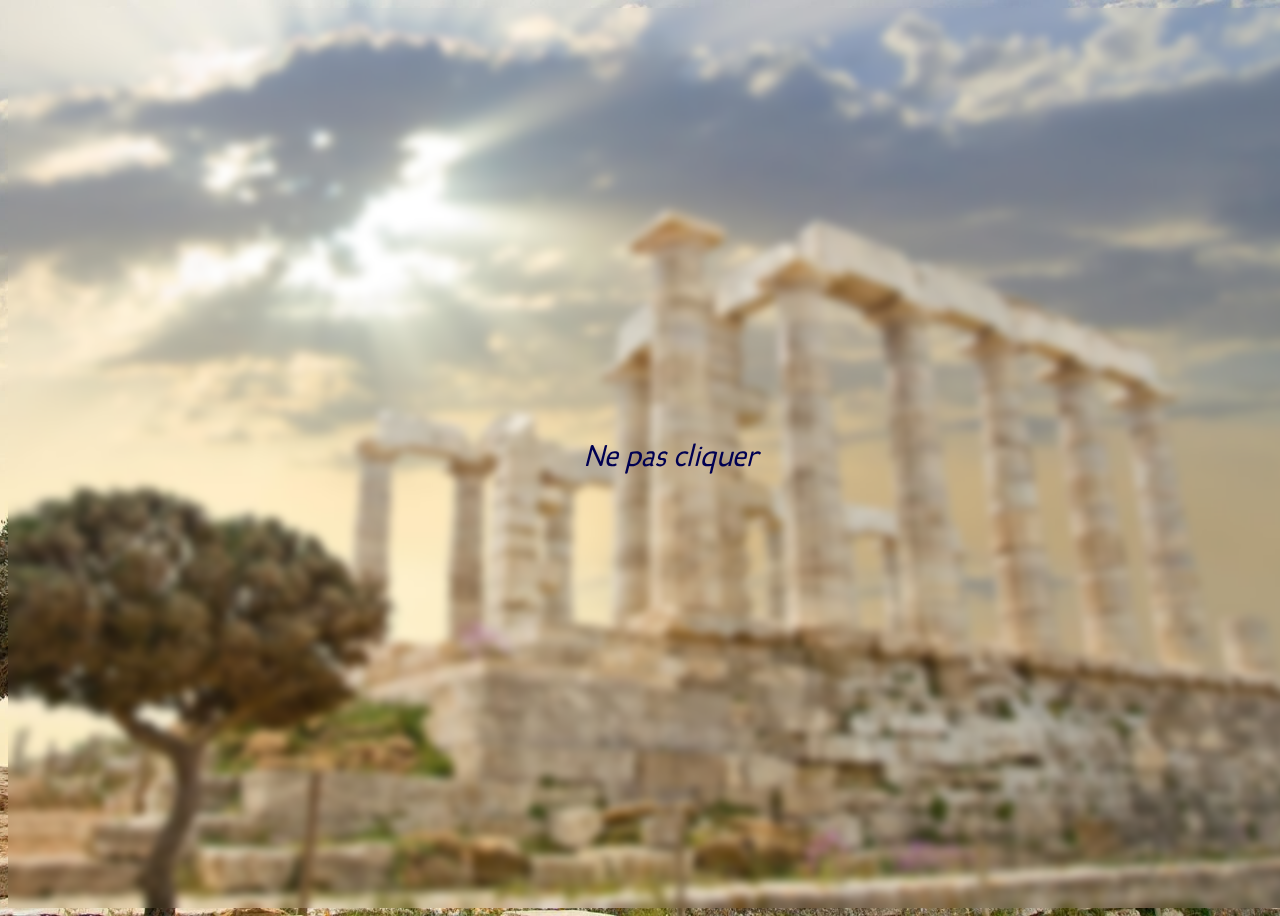
<file: index.html>
<!DOCTYPE html>

<html>

    <head>
        <title>Un club de pensée philosophique</title>
        <meta http-equiv="Content-Type" content="text/html; charset=UTF-8"/>

        <link rel="stylesheet" href="style.css">
    </head>

    <body class="background-greek">
            


        <a href="merciMmeBesses.html"> <p class="text-center" style="position: fixed; top:45%; left:45%">Ne pas cliquer</p> </a>


            
        



    </body>

</html>
</file>
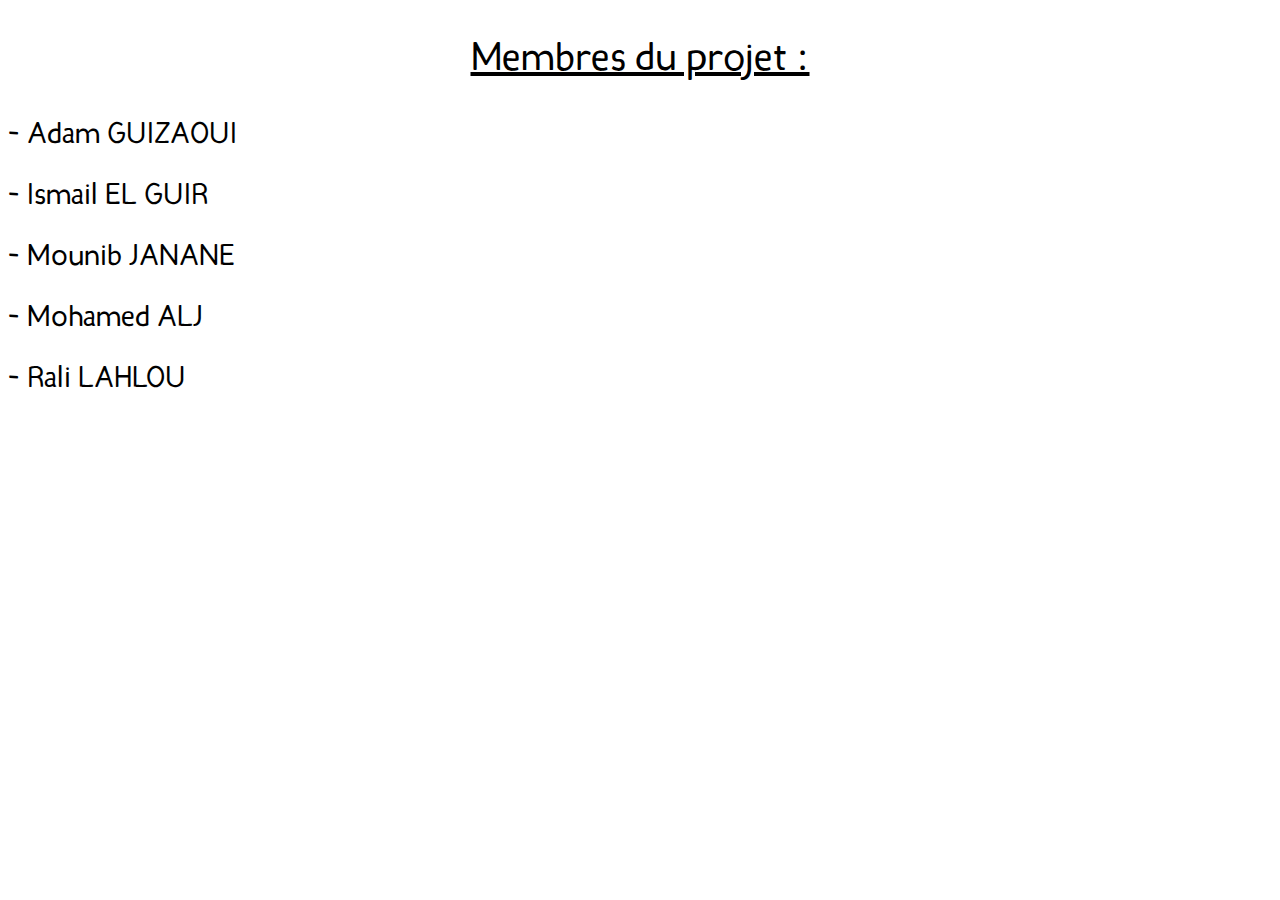
<file: credits.html>
<!DOCTYPE html>

<html>

    <head>
        <meta http-equiv="Content-Type" content="text/html; charset=UTF-8"/>
        <link rel="stylesheet" href="style.css">
    </head>
        <p class="text-center text-title"> Membres du projet : </p>

        <p> - Adam GUIZAOUI</p>
        <p> - Ismail EL GUIR</p>
        <p> - Mounib JANANE</p>
        <p> - Mohamed ALJ</p>
        <p> - Rali LAHLOU</p>


    <body>


    </body>

</html>
</file>
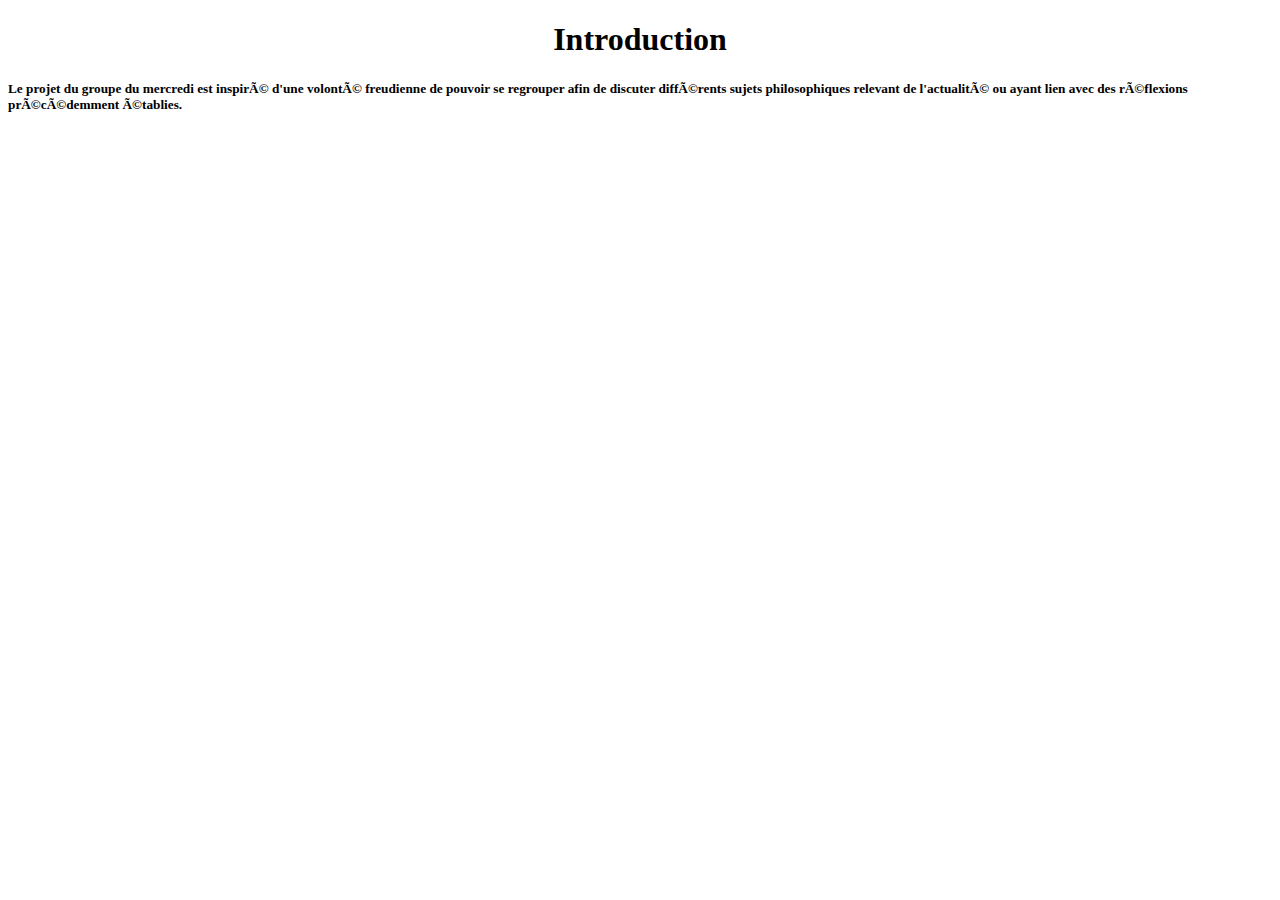
<file: introduction.html>
<!DOCTYPE html>

<html>
    <head>
        <title>Introduction</title>
        <meta content="charset=UTF-8">
    </head>

    <body>
      <center>
        <h1>Introduction</h1>
      </center>
        <h5>Le projet du groupe du mercredi est inspiré d'une volonté freudienne de pouvoir se regrouper afin de discuter différents sujets philosophiques relevant de l'actualité ou ayant lien avec des réflexions précédemment établies. </h5>
    </body>
</html>
</file>
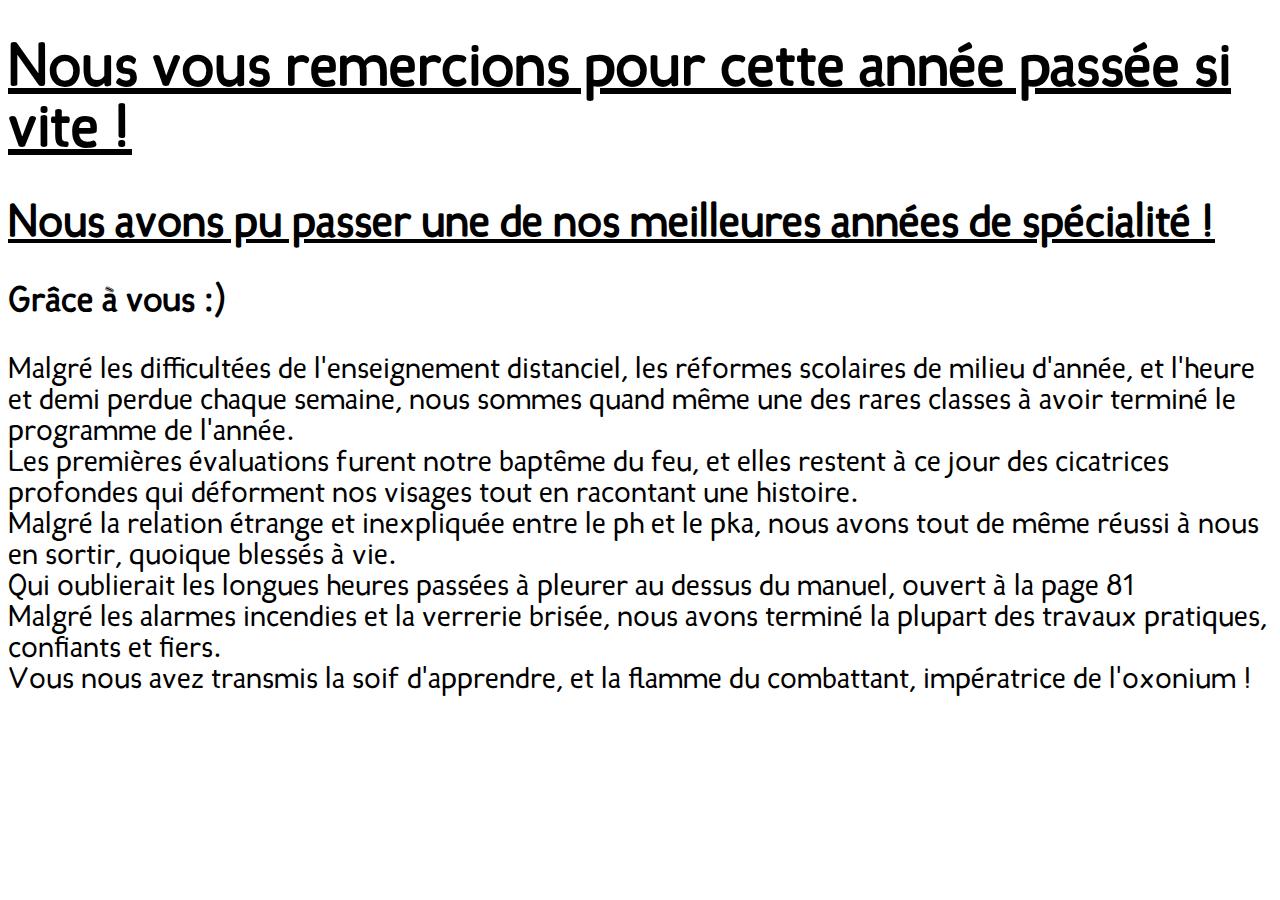
<file: MerciMmeBesses.html>
<!DOCTYPE html>

<html>

    <head>
        <title>Merci Madame !!!</title>

        <meta http-equiv="Content-Type" content="text/html; charset=UTF-8"/>
        <link rel="stylesheet" href="style.css">
    </head>



    <body>
        <h1 class = "titre">
            Nous vous remercions pour cette année passée si vite !
        </h1 >
        <h2 class = "titre2">
            Nous avons pu passer une de nos meilleures années de spécialité ! 
        </h2>
        <h3>
            Grâce à vous :)
        </h3>
        <p>
          Malgré les difficultées de l'enseignement distanciel, les réformes scolaires de milieu d'année, et l'heure et demi perdue chaque semaine, nous sommes quand même une des rares classes à avoir terminé le programme de l'année. <br> Les premières évaluations furent notre baptême du feu, et elles restent à ce jour des cicatrices profondes qui déforment nos visages tout en racontant une histoire. <br> Malgré la relation étrange et inexpliquée entre le ph et le pka, nous avons tout de même réussi à nous en sortir, quoique blessés à vie. <br> Qui oublierait les longues heures passées à pleurer au dessus du manuel, ouvert à la page 81 <br> Malgré les alarmes incendies et la verrerie brisée, nous avons terminé la plupart des travaux pratiques, confiants et fiers. <br> Vous nous avez transmis la soif d'apprendre, et la flamme du combattant, impératrice de l'oxonium !    
        </p>

     
    </body>

</html>
</file>
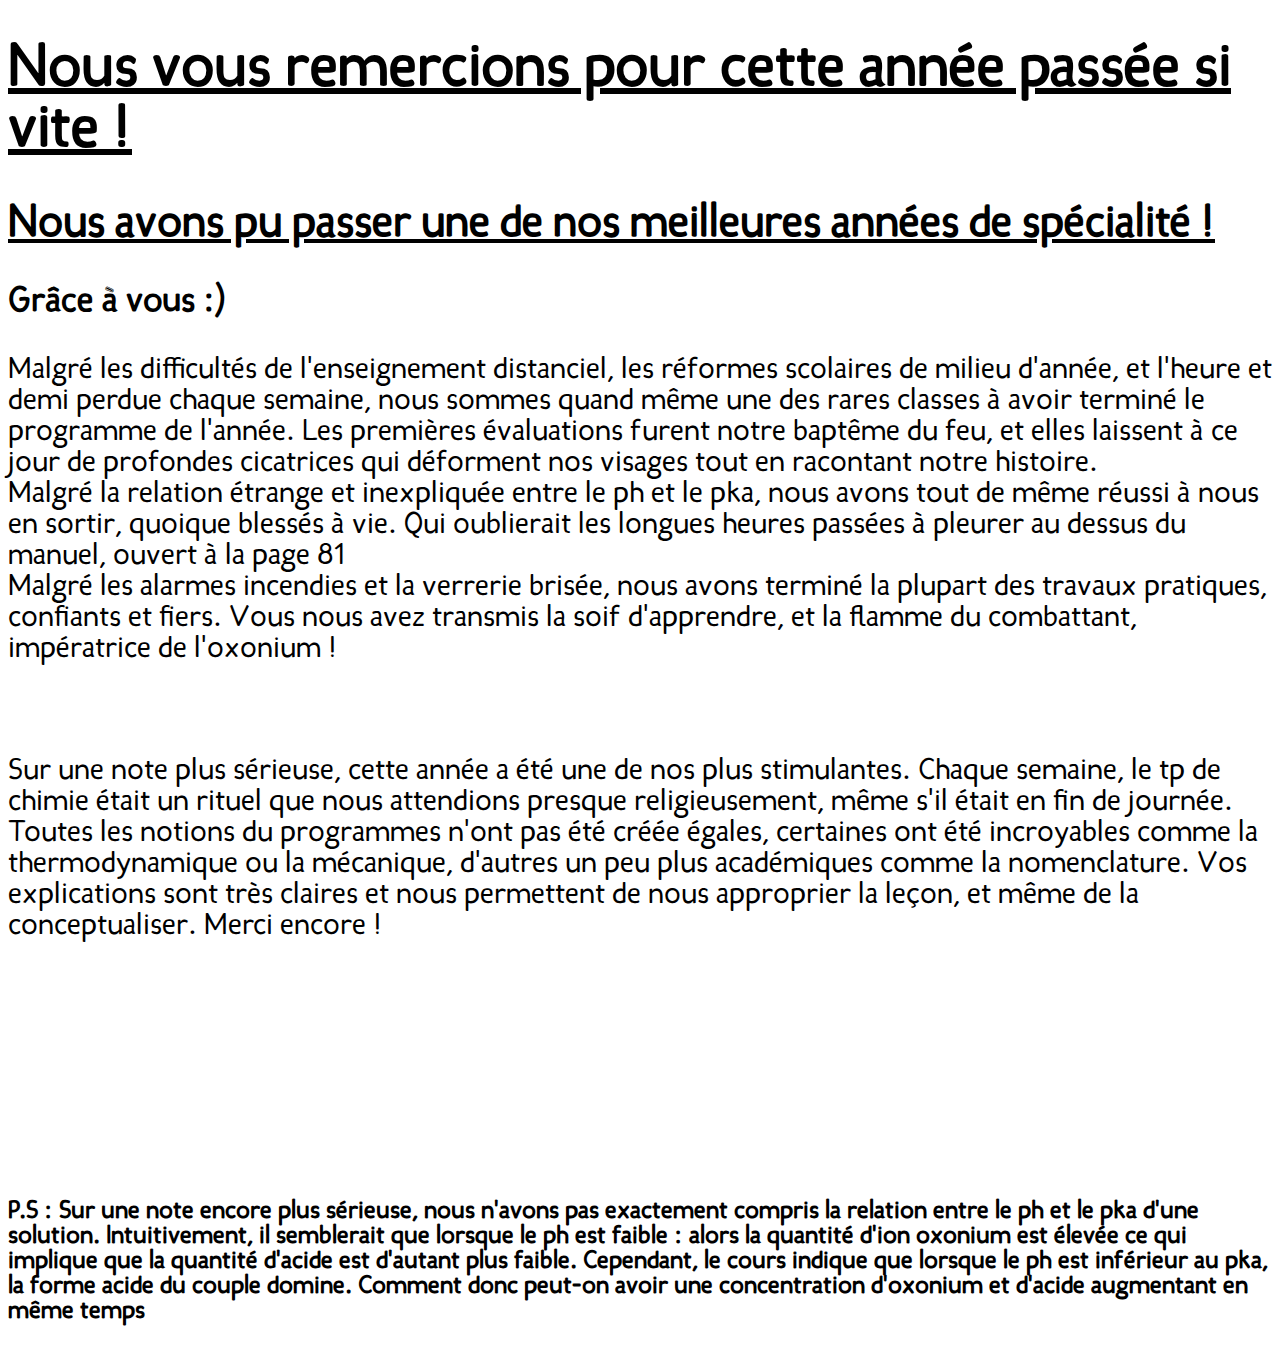
<file: merciMmeBesses.html>
<!DOCTYPE html>

<html>

    <head>
        <title>Merci Madame !!!</title>

        <meta http-equiv="Content-Type" content="text/html; charset=UTF-8"/>
        <link rel="stylesheet" href="style.css">
    </head>



    <body>
        <h1 class = "titre">
            Nous vous remercions pour cette année passée si vite !
        </h1 >
        <h2 class = "titre2">
            Nous avons pu passer une de nos meilleures années de spécialité ! 
        </h2>
        <h3>
            Grâce à vous :)
        </h3>
        <p>
          Malgré les difficultés de l'enseignement distanciel, les réformes scolaires de milieu d'année, et l'heure et demi perdue chaque semaine, nous sommes quand même une des rares classes à avoir terminé le programme de l'année. Les premières évaluations furent notre baptême du feu, et elles laissent à ce jour de profondes cicatrices qui déforment nos visages tout en racontant notre histoire. <br> Malgré la relation étrange et inexpliquée entre le ph et le pka, nous avons tout de même réussi à nous en sortir, quoique blessés à vie. Qui oublierait les longues heures passées à pleurer au dessus du manuel, ouvert à la page 81 <br> Malgré les alarmes incendies et la verrerie brisée, nous avons terminé la plupart des travaux pratiques, confiants et fiers. Vous nous avez transmis la soif d'apprendre, et la flamme du combattant, impératrice de l'oxonium !    
        </p>
        
        
        <br>

        
        <p>Sur une note plus sérieuse, cette année a été une de nos plus stimulantes. Chaque semaine, le tp de chimie était un rituel que nous attendions presque religieusement, même s'il était en fin de journée. Toutes les notions du programmes n'ont pas été créée égales, certaines ont été incroyables comme la thermodynamique ou la mécanique, d'autres un peu plus académiques comme la nomenclature. Vos explications sont très claires et nous permettent de nous approprier la leçon, et même de la conceptualiser. Merci encore !</p>
        
        
        
        
        
        
        
                        <br>
        <br>
                <br>
        <br>
                <br>
        <br>
        
        
        
        <h5> P.S : Sur une note encore plus sérieuse, nous n'avons pas exactement compris la relation entre le ph et le pka d'une solution. Intuitivement, il semblerait que lorsque le ph est faible : alors la quantité d'ion oxonium est élevée ce qui implique que la quantité d'acide est d'autant plus faible. Cependant, le cours indique que lorsque le ph est inférieur au pka, la forme acide du couple domine. Comment donc peut-on avoir une  concentration d'oxonium et d'acide augmentant en même temps </h5>


     
    </body>

</html>
</file>
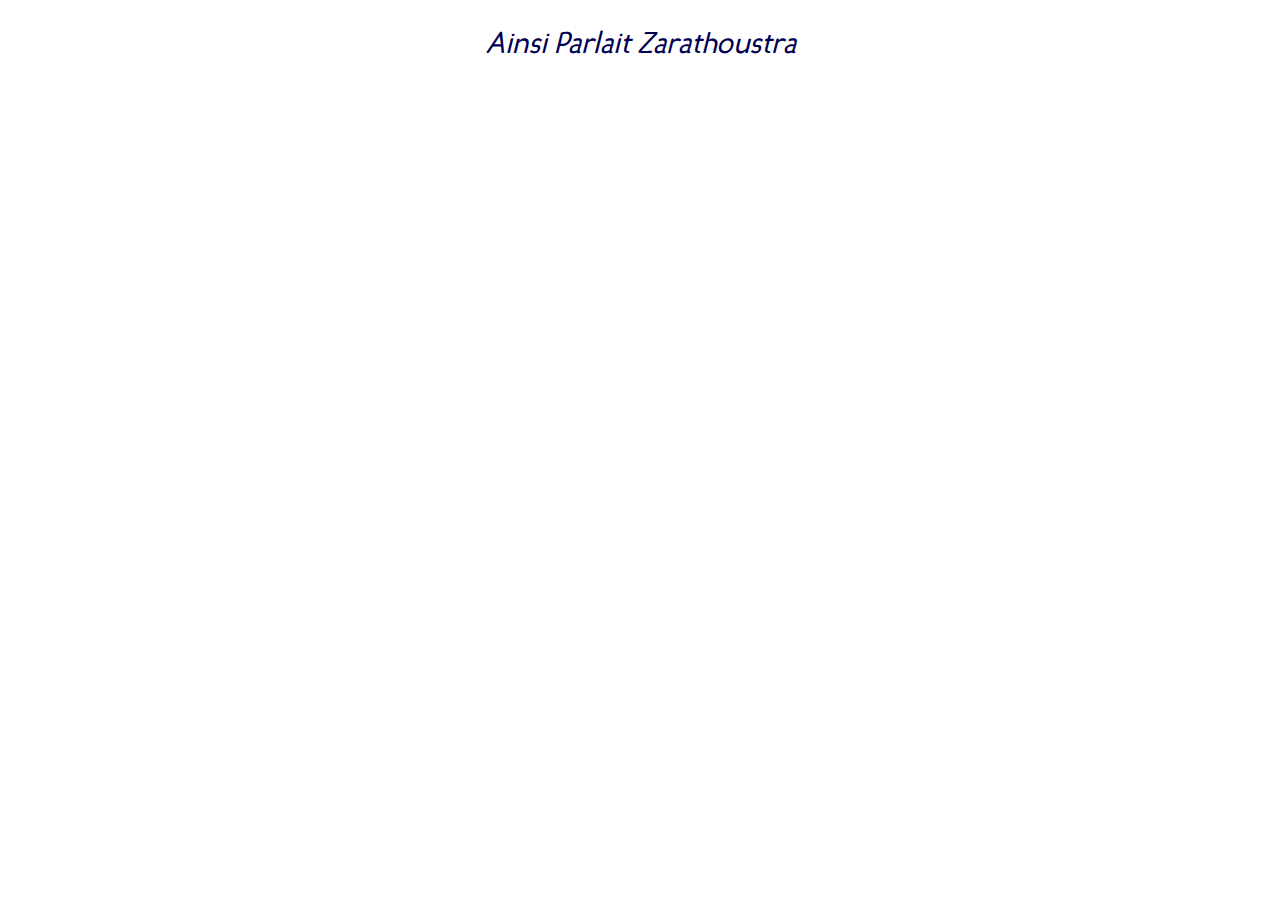
<file: oeuvres.html>
<!DOCTYPE html>

<html>

    <head>
        <title>Analyses de quelques oeuvres</title>

        <meta http-equiv="Content-Type" content="text/html; charset=UTF-8"/>
        <link rel="stylesheet" href="style.css">
    </head>



    <body>
        <a href="zarathoustra.html"> <p class="text-center">Ainsi Parlait Zarathoustra</p>


    </body>

</html>
</file>
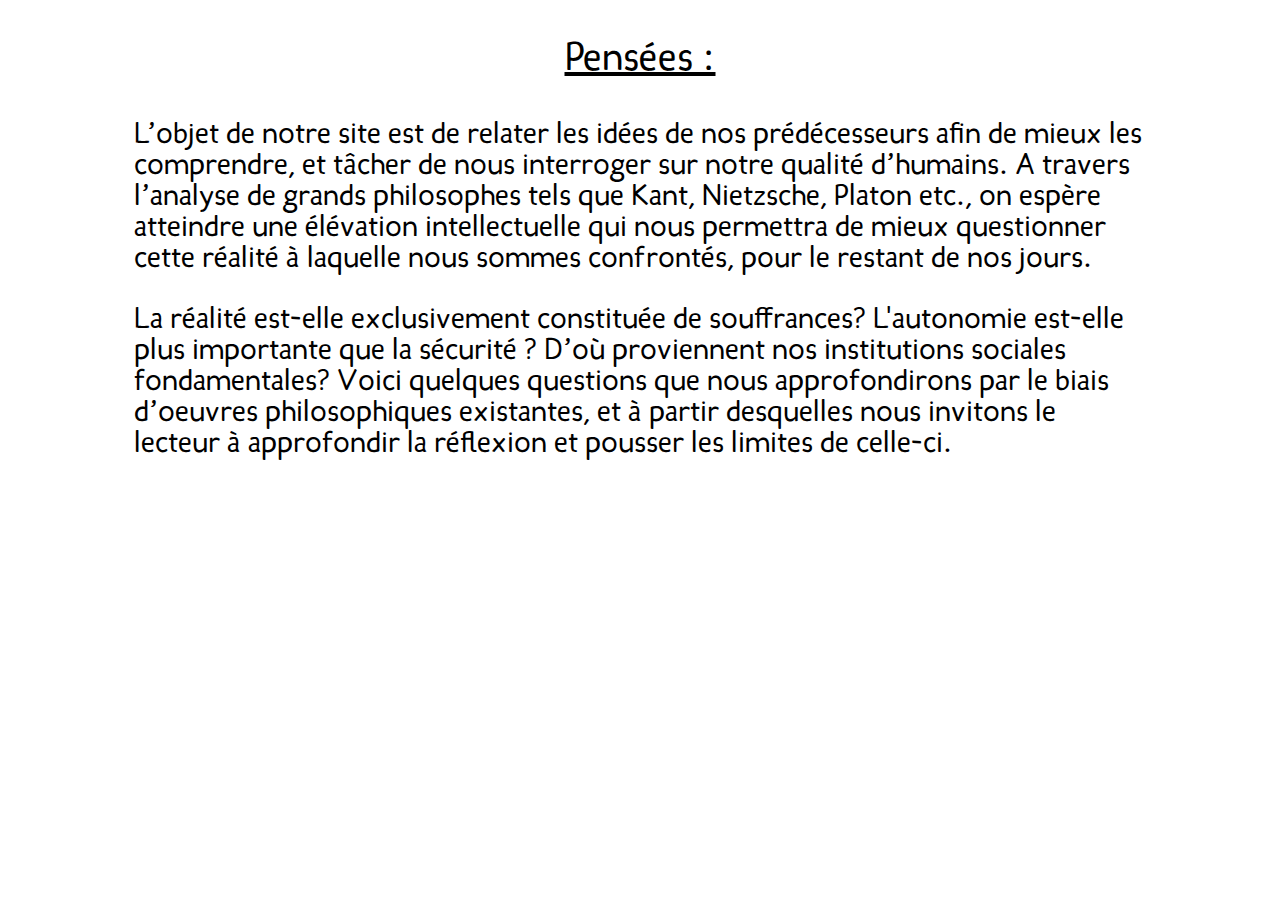
<file: pensees.html>
<!DOCTYPE html>

<html>

    <head>
        <title>Pensées</title>

        <meta http-equiv="Content-Type" content="text/html; charset=UTF-8"/>
        <link rel="stylesheet" href="style.css">
    </head>



    <body>

      <div class="div-not-full">
          <p class="text-center text-title"> Pensées : </p>
          <p>
          L’objet de notre site est de relater les idées de nos prédécesseurs afin de mieux les comprendre, et tâcher de nous interroger sur notre qualité d’humains.  A travers l’analyse de grands philosophes tels que Kant, Nietzsche, Platon etc., on espère atteindre une élévation intellectuelle qui nous permettra de mieux questionner cette réalité à laquelle nous sommes confrontés, pour le restant de nos jours.
          </p>
          <p>La réalité est-elle exclusivement constituée de souffrances? L'autonomie est-elle plus importante que la sécurité ? D’où proviennent nos institutions sociales fondamentales? Voici quelques questions que nous approfondirons par le biais d’oeuvres philosophiques existantes, et à partir desquelles nous invitons le lecteur à approfondir la réflexion et pousser les limites de celle-ci.
</p>
        
      </div>


    </body>

</html>
</file>
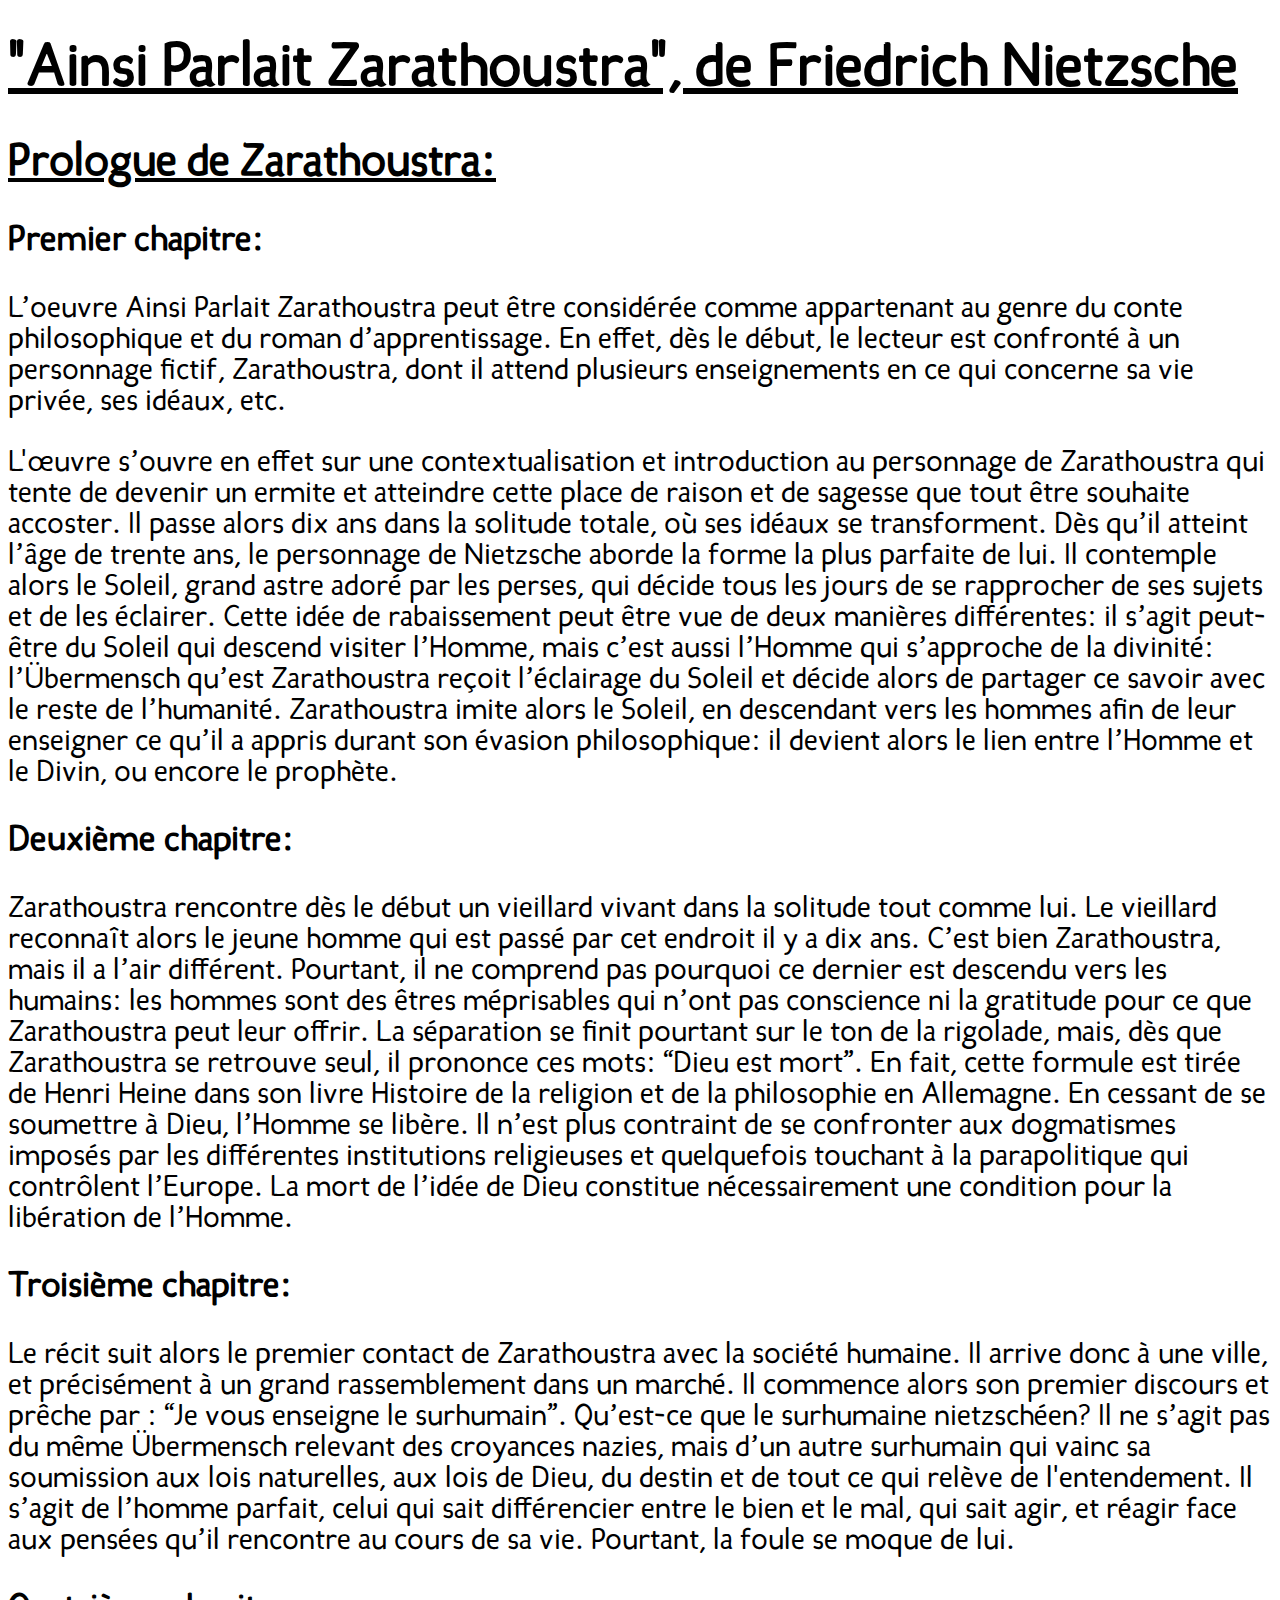
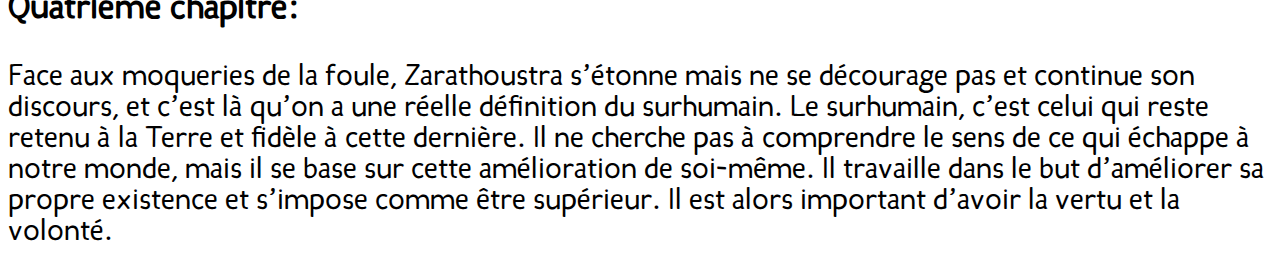
<file: zarathoustra.html>
<!DOCTYPE html>

<html>

    <head>
        <title>Ainsi Parlait Zarathoustra de Friedrich Nietzsche</title>

        <meta http-equiv="Content-Type" content="text/html; charset=UTF-8"/>
        <link rel="stylesheet" href="style.css">
    </head>



    <body>
        <h1 class = "titre">
            "Ainsi Parlait Zarathoustra", de Friedrich Nietzsche
        </h1 >
        <h2 class = "titre2">
            Prologue de Zarathoustra:
        </h2>
        <h3>
            Premier chapitre:
        </h3>
        <p>
            L’oeuvre Ainsi Parlait Zarathoustra peut être considérée comme appartenant au genre du conte philosophique et du roman d’apprentissage. En effet, dès le début, le lecteur est confronté à un personnage fictif, Zarathoustra, dont il attend plusieurs enseignements en ce qui concerne sa vie privée, ses idéaux, etc.

        </p>
        <p>
            L'œuvre s’ouvre en effet sur une contextualisation et introduction au personnage de Zarathoustra qui tente de devenir un ermite et atteindre cette place de raison et de sagesse que tout être souhaite accoster.  Il passe alors dix ans dans la solitude totale, où ses idéaux se transforment. Dès qu’il atteint l’âge de trente ans, le personnage de Nietzsche aborde la forme la plus parfaite de lui.
Il contemple alors le Soleil, grand astre adoré par les perses, qui décide tous les jours de se rapprocher de ses sujets et de les éclairer. Cette idée de rabaissement peut être vue de deux manières différentes: il s’agit peut-être du Soleil qui descend visiter l’Homme, mais c’est aussi l’Homme qui s’approche de la divinité: l’Übermensch qu’est Zarathoustra reçoit l’éclairage du Soleil et décide alors de partager ce savoir avec le reste de l’humanité. 
Zarathoustra imite alors le Soleil, en descendant vers les hommes afin de leur enseigner ce qu’il a appris durant son évasion philosophique: il devient alors le lien entre l’Homme et le Divin, ou encore le prophète.

        </p>
        <h3>
            Deuxième chapitre:

        </h3>
        <p>
            Zarathoustra rencontre dès le début un vieillard vivant dans la solitude tout comme lui. Le vieillard reconnaît alors le jeune homme qui est passé par cet endroit il y a dix ans. C’est bien Zarathoustra, mais il a l’air différent. Pourtant, il ne comprend pas pourquoi ce dernier est descendu vers les humains: les hommes sont des êtres méprisables qui n’ont pas conscience ni la gratitude pour ce que Zarathoustra peut leur offrir.  La séparation se finit pourtant sur le ton de la rigolade, mais, dès que Zarathoustra se retrouve seul, il prononce ces mots: “Dieu est mort”. En fait, cette formule est tirée de Henri Heine dans son livre Histoire de la religion et de la philosophie en Allemagne. En cessant de se soumettre à Dieu, l’Homme se libère. Il n’est plus contraint de se confronter aux dogmatismes imposés par les différentes institutions religieuses et quelquefois touchant à la parapolitique qui contrôlent l’Europe. La mort de l’idée de Dieu constitue nécessairement une condition pour la libération de l’Homme.

        </p>

        <h3>
            Troisième chapitre: 
        </h3>
        <p>
            Le récit suit alors le premier contact de Zarathoustra avec la société humaine. Il arrive donc à une ville, et précisément à un grand rassemblement dans un marché. Il commence alors son premier discours et prêche par : “Je vous enseigne le surhumain”. Qu’est-ce que le surhumaine nietzschéen? Il ne s’agit pas du même Übermensch relevant des croyances nazies, mais d’un autre surhumain qui vainc sa soumission aux lois naturelles, aux lois de Dieu, du destin et de tout ce qui relève de l'entendement.  Il s’agit de l’homme parfait, celui qui sait différencier entre le bien et le mal, qui sait agir, et réagir face aux pensées qu’il rencontre au cours de sa vie. 
Pourtant, la foule se moque de lui.

        </p>
            <h3>
                Quatrième chapitre: 
            </h3>
            <p>
                Face aux moqueries de la foule, Zarathoustra s’étonne mais ne se décourage pas et continue son discours, et c’est là qu’on a une réelle définition du surhumain. Le surhumain, c’est celui qui reste retenu à la Terre et fidèle à cette dernière. Il ne cherche pas à comprendre le sens de ce qui échappe à notre monde, mais il se base sur cette amélioration de soi-même. Il travaille dans le but d’améliorer sa propre existence et s’impose comme être supérieur. Il est alors important d’avoir la vertu et la volonté. 


            </p>

    </body>

</html>
</file>
<file: style.css>
@font-face {
    font-family: 'Candela Book';
    font-style: normal;
    font-weight: normal;
    src: local('Candela Book'), url('CandelaBook.woff') format('woff');
    }


body{
    font-family : 'Candela Book';
    font-size : 30px;

    height: 100%;

}



a{
    text-decoration:none;
    font-style:italic;
    color:rgb(0, 0, 82);
}

a:hover{
    color:dodgerblue;
}


.background-greek{
    background-image : url("background-greek.jpg");
    /* Add the blur effect */
    backdrop-filter: blur(5px);


    /* Full height */
    height: 100vh;
    width : 100%;


    /* Center and scale the image nicely */
    background-position: center;
    background-repeat: no-repeat;
    background-size: cover;

}



.text-center{
    text-align : center;
}

.text-title{
    font-size : 40px;
    text-decoration : underline;
}

.div-not-full{
    margin:auto;
    width:80%;
}

.background-image {
    background-image: url("background-greek.jpg");
    background-color: #cccccc;
   }
.titre {

    font-size : 12 px;
    text-decoration : underline;
}
.titre2 {
   
    font-size : 11 px;
    text-decoration : underline;
}
</file>
